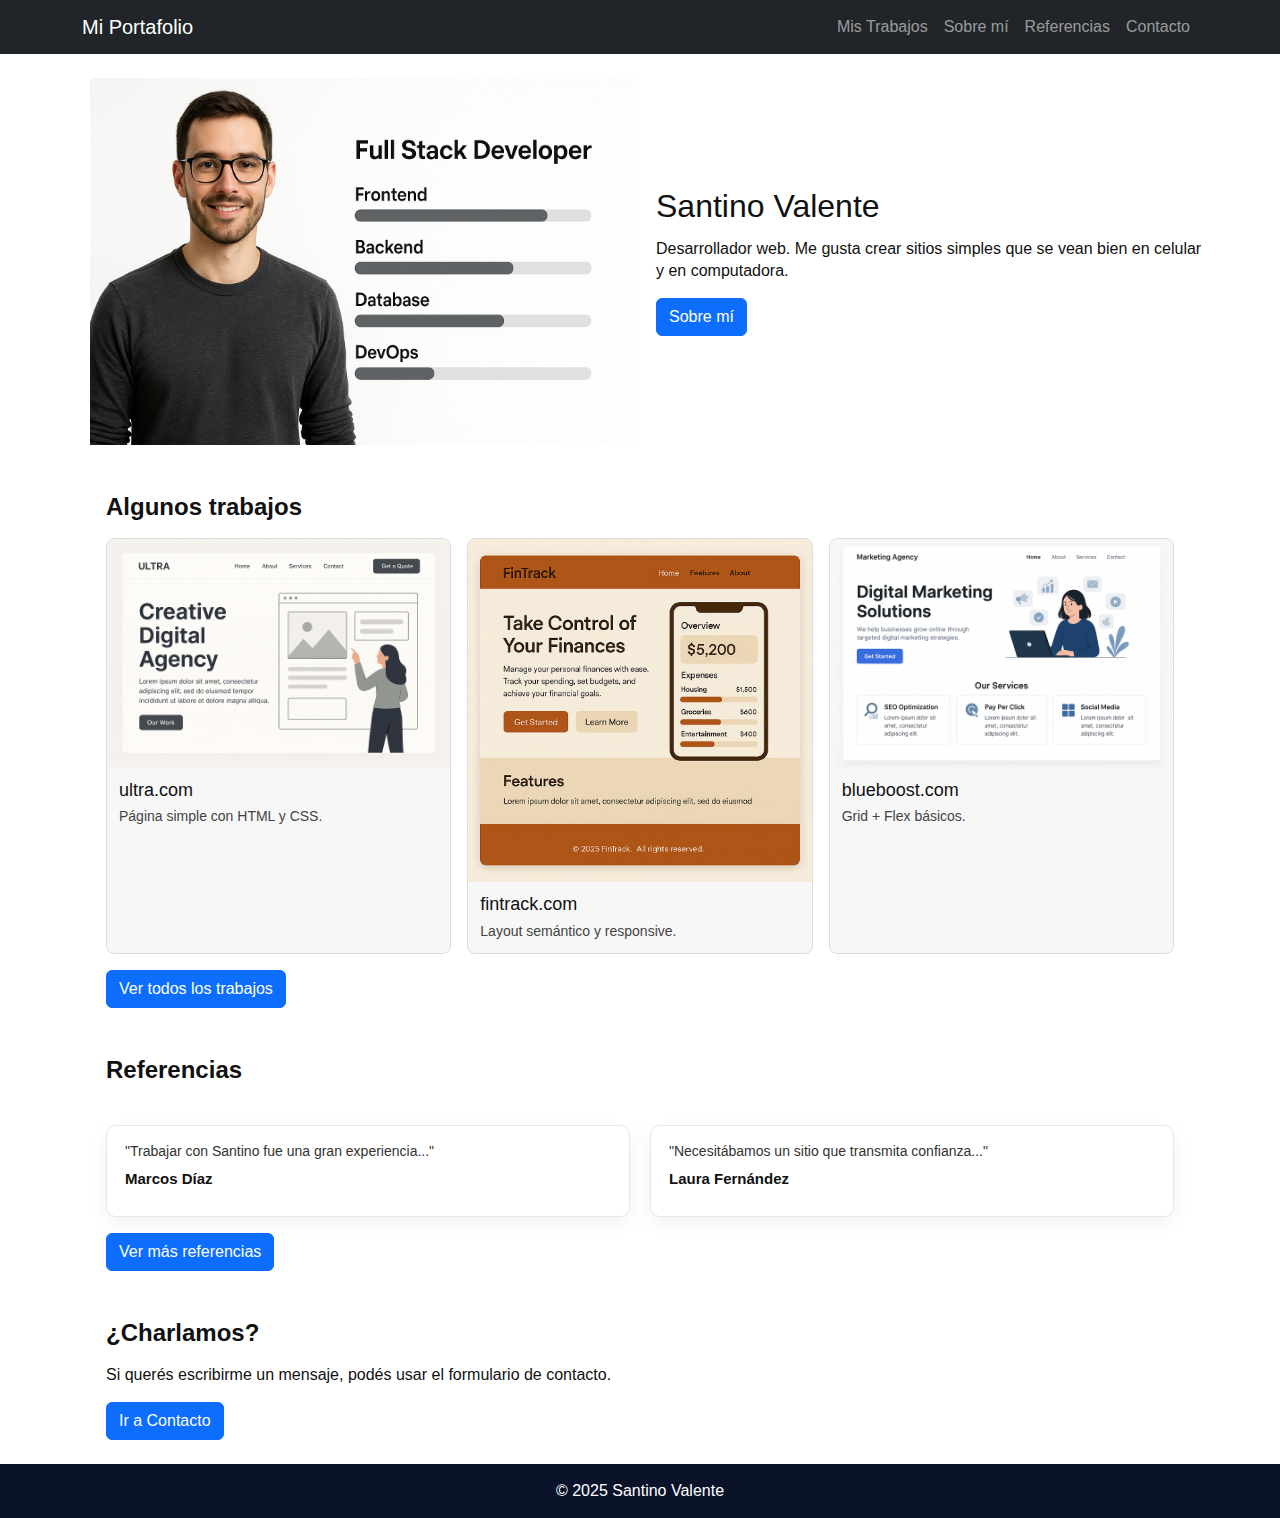
<file: index.html>
<!DOCTYPE html>
<html lang="es">
<head>
    <meta charset="UTF-8" />
    <meta name="viewport" content="width=device-width, initial-scale=1.0" />
    <title>Santino Valente | Portafolio</title>
    <meta name="description" content="Portafolio de Santino Valente con proyectos en HTML, CSS/SASS y Bootstrap." />
    <link href="https://cdn.jsdelivr.net/npm/bootstrap@5.3.3/dist/css/bootstrap.min.css" rel="stylesheet">
    <link rel="stylesheet" href="assets/css/main.css">
</head>

<body>
    <!-- NAVBAR -->
    <header>
        <nav class="navbar navbar-expand-lg navbar-dark bg-dark">
            <div class="container">
                <a class="navbar-brand" href="index.html">Mi Portafolio</a>
                <button class="navbar-toggler" type="button" data-bs-toggle="collapse" data-bs-target="#mainNav">
                    <span class="navbar-toggler-icon"></span>
                </button>
                <div id="mainNav" class="collapse navbar-collapse">
                    <ul class="navbar-nav ms-auto">
                        <li class="nav-item"><a class="nav-link" href="pages/trabajos.html">Mis Trabajos</a></li>
                        <li class="nav-item"><a class="nav-link" href="pages/sobremi.html">Sobre mí</a></li>
                        <li class="nav-item"><a class="nav-link" href="pages/referencias.html">Referencias</a></li>
                        <li class="nav-item"><a class="nav-link" href="pages/contacto.html">Contacto</a></li>
                    </ul>
                </div>
            </div>
        </nav>
    </header>

    <!-- MAIN -->
    <main>
        <!-- hero -->
        <section class="seccion seccion-hero">
            <div class="fila fila-centrada">
                <div class="columna media-mitad centrado">
                    <img src="assets/img/img1.png" alt="Foto de Santino Valente" class="imagen-redondeada sombra">
                </div>
                <div class="columna media-mitad">
                    <h1 class="titulo-principal">Santino Valente</h1>
                    <p class="texto-destacado">Desarrollador web. Me gusta crear sitios simples que se vean bien en
                        celular y en computadora.</p>
                    <a class="btn btn-primary" href="pages/sobremi.html">Sobre mí</a>
                </div>
            </div>
        </section>

        <!-- preview trabajos -->
        <section class="seccion">
            <h2 class="titulo-seccion">Algunos trabajos</h2>
            <div class="tarjetas">
                <article class="tarjeta aparece">
                    <img src="assets/img/img3.png" alt="ultra.com" class="tarjeta-imagen">
                    <div class="tarjeta-cuerpo">
                        <h3 class="tarjeta-titulo">ultra.com</h3>
                        <p class="tarjeta-texto">Página simple con HTML y CSS.</p>
                    </div>
                </article>
                <article class="tarjeta aparece">
                    <img src="assets/img/img4.png" alt="fintrack.com" class="tarjeta-imagen">
                    <div class="tarjeta-cuerpo">
                        <h3 class="tarjeta-titulo">fintrack.com</h3>
                        <p class="tarjeta-texto">Layout semántico y responsive.</p>
                    </div>
                </article>
                <article class="tarjeta aparece">
                    <img src="assets/img/img5.png" alt="blueboost.com" class="tarjeta-imagen">
                    <div class="tarjeta-cuerpo">
                        <h3 class="tarjeta-titulo">blueboost.com</h3>
                        <p class="tarjeta-texto">Grid + Flex básicos.</p>
                    </div>
                </article>
            </div>
            <div style="margin-top:16px">
                <a class="btn btn-primary" href="pages/trabajos.html">Ver todos los trabajos</a>
            </div>
        </section>

        <!-- preview referencias -->
        <section class="seccion">
            <h2 class="titulo-seccion">Referencias</h2>
            <div class="tarjetas-ref">
                <article class="tarjeta-ref">
                    <div class="tarjeta-cuerpo">
                        <p>"Trabajar con Santino fue una gran experiencia..."</p>
                        <h3 class="tarjeta-nombre">Marcos Díaz</h3>
                    </div>
                </article>
                <article class="tarjeta-ref">
                    <div class="tarjeta-cuerpo">
                        <p>"Necesitábamos un sitio que transmita confianza..."</p>
                        <h3 class="tarjeta-nombre">Laura Fernández</h3>
                    </div>
                </article>
            </div>
            <div style="margin-top:16px">
                <a class="btn btn-primary" href="pages/referencias.html">Ver más referencias</a>
            </div>
        </section>

        <!-- preview contacto -->
        <section class="seccion">
            <h2 class="titulo-seccion">¿Charlamos?</h2>
            <p>Si querés escribirme un mensaje, podés usar el formulario de contacto.</p>
            <a class="btn btn-primary" href="pages/contacto.html">Ir a Contacto</a>
        </section>
    </main>

    <!-- FOOTER -->
    <footer class="footer">
        <div class="footer-contenido">
            <p class="footer-texto">&copy; 2025 Santino Valente</p>
        </div>
    </footer>

    <script src="https://cdn.jsdelivr.net/npm/bootstrap@5.3.3/dist/js/bootstrap.bundle.min.js"></script>
</body>

</html>
</file>
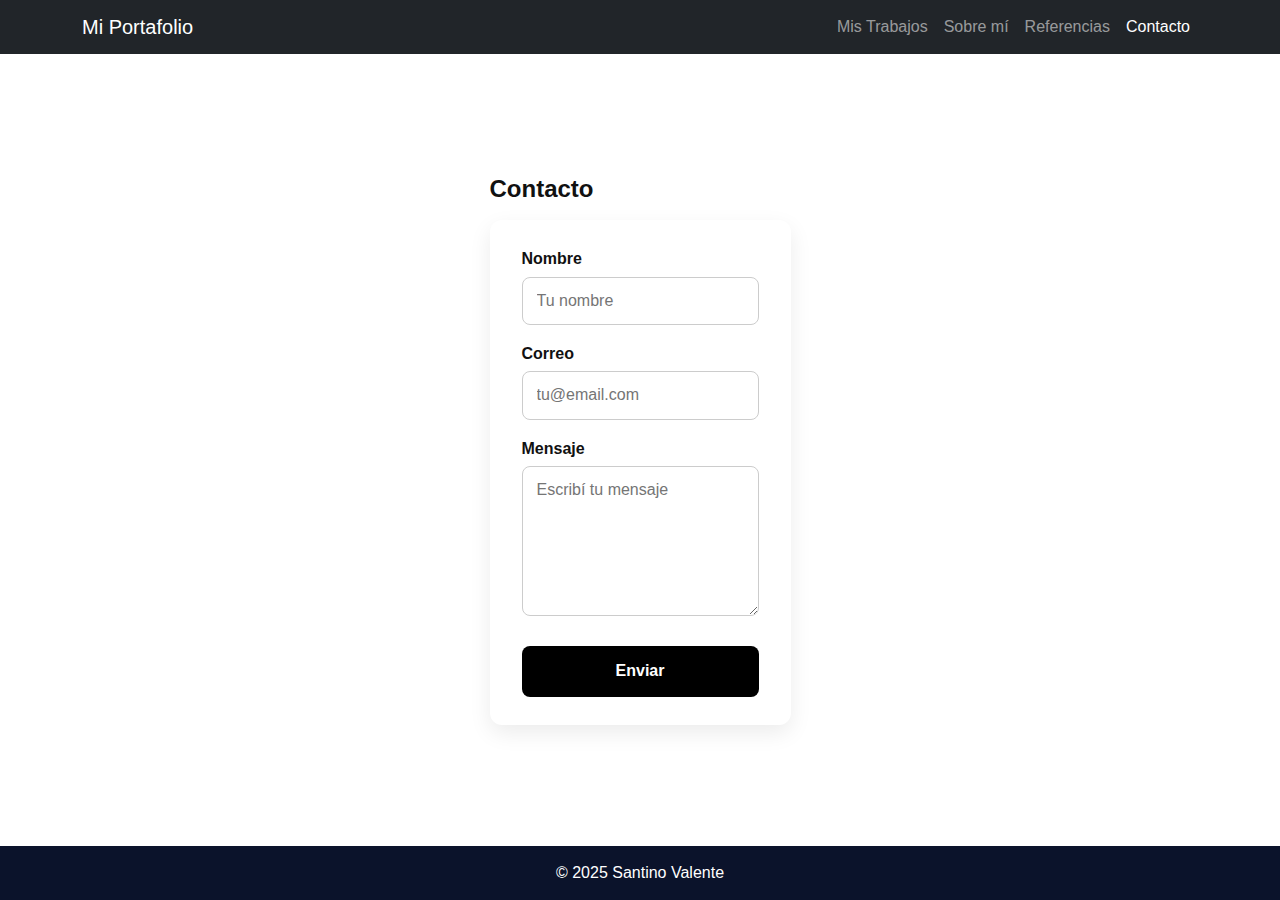
<file: contacto.html>
<!DOCTYPE html>
<html lang="es">

<head>
    <meta charset="UTF-8" />
    <meta name="viewport" content="width=device-width, initial-scale=1.0" />

    <title>Santino Valente | Contacto</title>
    <meta name="description" content="Escribime para colaborar en proyectos web o hacer consultas." />
    <meta name="keywords" content="contacto, Santino Valente, desarrollador web, proyectos, frontend" />
    <meta name="author" content="Santino Valente" />
    <meta name="robots" content="index, follow" />

    <meta property="og:title" content="Contacto | Santino Valente" />
    <meta property="og:description" content="Ponete en contacto para trabajar en tu sitio o idea." />
    <meta property="og:type" content="website" />
    <meta property="og:image" content="../assets/img/img1.png" />

    <link href="https://cdn.jsdelivr.net/npm/bootstrap@5.3.3/dist/css/bootstrap.min.css" rel="stylesheet">
    <link rel="stylesheet" href="../assets/css/main.css">
</head>

<body>
    <!-- NAVBAR -->
    <header>
        <nav class="navbar navbar-expand-lg navbar-dark bg-dark">
            <div class="container">
                <a class="navbar-brand" href="../index.html">Mi Portafolio</a>
                <button class="navbar-toggler" type="button" data-bs-toggle="collapse" data-bs-target="#mainNav"
                    aria-controls="mainNav" aria-expanded="false" aria-label="Toggle navigation">
                    <span class="navbar-toggler-icon"></span>
                </button>
                <div id="mainNav" class="collapse navbar-collapse">
                    <ul class="navbar-nav ms-auto">
                        <li class="nav-item"><a class="nav-link" href="trabajos.html">Mis Trabajos</a></li>
                        <li class="nav-item"><a class="nav-link" href="sobremi.html">Sobre mí</a></li>
                        <li class="nav-item"><a class="nav-link" href="referencias.html">Referencias</a></li>
                        <li class="nav-item"><a class="nav-link active" href="contacto.html">Contacto</a></li>
                    </ul>
                </div>
            </div>
        </nav>
    </header>

    <!-- MAIN -->
    <main class="seccion main-contacto">
        <div class="formulario-centro">
            <h1 class="titulo-seccion">Contacto</h1>

            <form class="formulario-contacto" action="#" method="post">
                <div class="campo-form">
                    <label for="nombre">Nombre</label>
                    <input id="nombre" type="text" placeholder="Tu nombre" />
                </div>

                <div class="campo-form">
                    <label for="correo">Correo</label>
                    <input id="correo" type="email" placeholder="tu@email.com" />
                </div>

                <div class="campo-form">
                    <label for="mensaje">Mensaje</label>
                    <textarea id="mensaje" placeholder="Escribí tu mensaje"></textarea>
                </div>

                <button type="submit" class="boton-dark">Enviar</button>
            </form>
        </div>
    </main>

    <!-- FOOTER -->
    <footer class="footer">
        <div class="footer-contenido">
            <p class="footer-texto">© 2025 Santino Valente</p>
        </div>
    </footer>

    <script src="https://cdn.jsdelivr.net/npm/bootstrap@5.3.3/dist/js/bootstrap.bundle.min.js"></script>
</body>

</html>
</file>
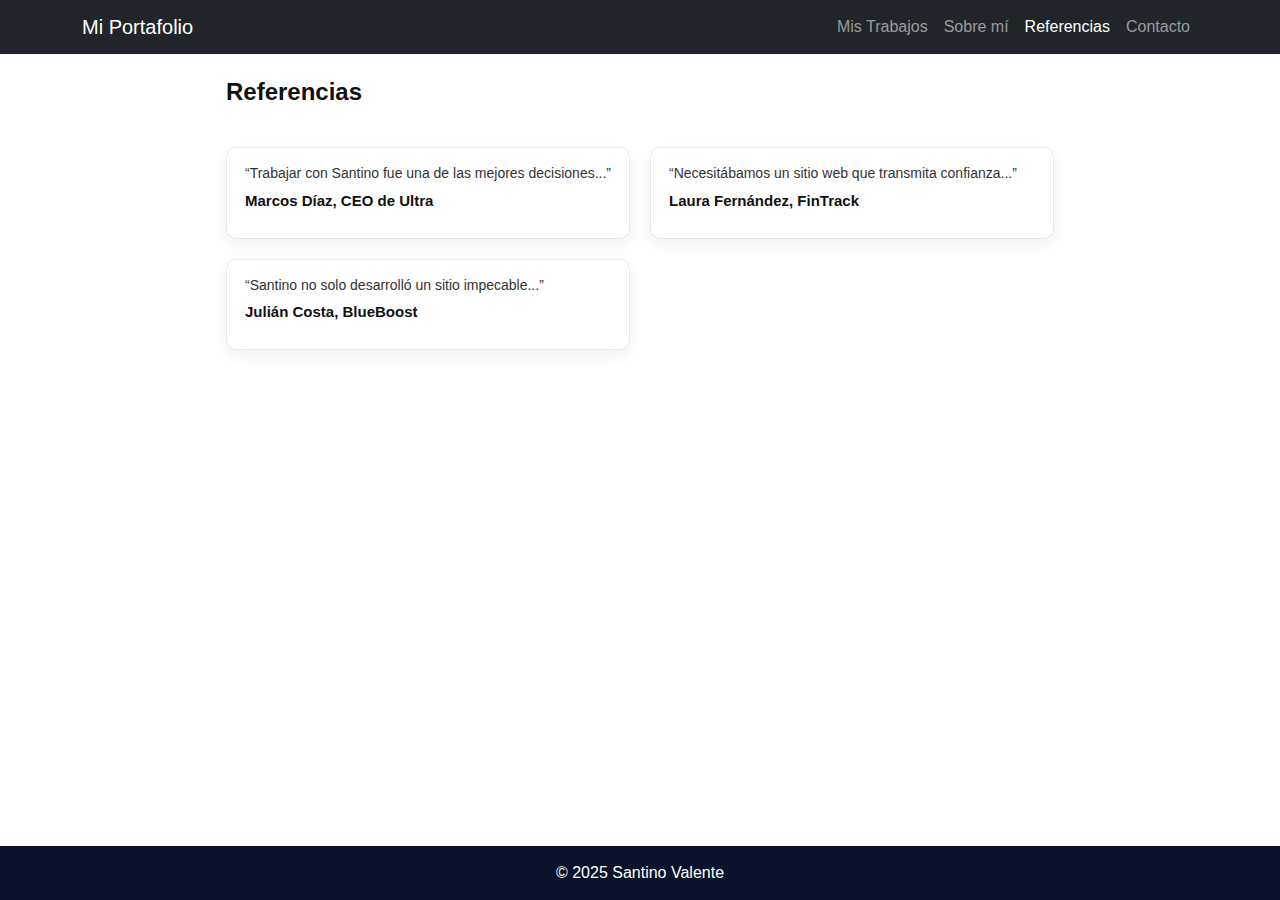
<file: referencias.html>
<!DOCTYPE html>
<html lang="es">

<head>
    <meta charset="UTF-8" />
    <meta name="viewport" content="width=device-width, initial-scale=1.0" />

    <title>Santino Valente | Referencias</title>
    <meta name="description" content="Testimonios y referencias de clientes que trabajaron con Santino Valente." />
    <meta name="keywords" content="referencias, testimonios, clientes, portfolio, desarrollador web" />
    <meta name="author" content="Santino Valente" />
    <meta name="robots" content="index, follow" />

    <meta property="og:title" content="Referencias | Santino Valente" />
    <meta property="og:description" content="Opiniones y comentarios de proyectos realizados." />
    <meta property="og:type" content="website" />
    <meta property="og:image" content="../assets/img/img4.png" />

    <link href="https://cdn.jsdelivr.net/npm/bootstrap@5.3.3/dist/css/bootstrap.min.css" rel="stylesheet">
    <link rel="stylesheet" href="../assets/css/main.css">
</head>

<body>
    <!-- NAVBAR -->
    <header>
        <nav class="navbar navbar-expand-lg navbar-dark bg-dark">
            <div class="container">
                <a class="navbar-brand" href="../index.html">Mi Portafolio</a>
                <button class="navbar-toggler" type="button" data-bs-toggle="collapse" data-bs-target="#mainNav"
                    aria-controls="mainNav" aria-expanded="false" aria-label="Toggle navigation">
                    <span class="navbar-toggler-icon"></span>
                </button>
                <div id="mainNav" class="collapse navbar-collapse">
                    <ul class="navbar-nav ms-auto">
                        <li class="nav-item"><a class="nav-link" href="trabajos.html">Mis Trabajos</a></li>
                        <li class="nav-item"><a class="nav-link" href="sobremi.html">Sobre mí</a></li>
                        <li class="nav-item"><a class="nav-link active" href="referencias.html">Referencias</a></li>
                        <li class="nav-item"><a class="nav-link" href="contacto.html">Contacto</a></li>
                    </ul>
                </div>
            </div>
        </nav>
    </header>

    <main class="seccion">
        <h1 class="titulo-seccion">Referencias</h1>

        <!-- Main -->
        <section class="tarjetas-ref">
            <article class="tarjeta-ref aparece">
                <div class="tarjeta-cuerpo">
                    <p>“Trabajar con Santino fue una de las mejores decisiones...”</p>
                    <h3 class="tarjeta-nombre">Marcos Díaz, CEO de Ultra</h3>
                </div>
            </article>

            <article class="tarjeta-ref aparece">
                <div class="tarjeta-cuerpo">
                    <p>“Necesitábamos un sitio web que transmita confianza...”</p>
                    <h3 class="tarjeta-nombre">Laura Fernández, FinTrack</h3>
                </div>
            </article>

            <article class="tarjeta-ref aparece">
                <div class="tarjeta-cuerpo">
                    <p>“Santino no solo desarrolló un sitio impecable...”</p>
                    <h3 class="tarjeta-nombre">Julián Costa, BlueBoost</h3>
                </div>
            </article>
        </section>
    </main>

    <footer class="footer">
        <div class="footer-contenido">
            <p class="footer-texto">© 2025 Santino Valente</p>
        </div>
    </footer>

    <script src="https://cdn.jsdelivr.net/npm/bootstrap@5.3.3/dist/js/bootstrap.bundle.min.js"></script>
</body>

</html>
</file>
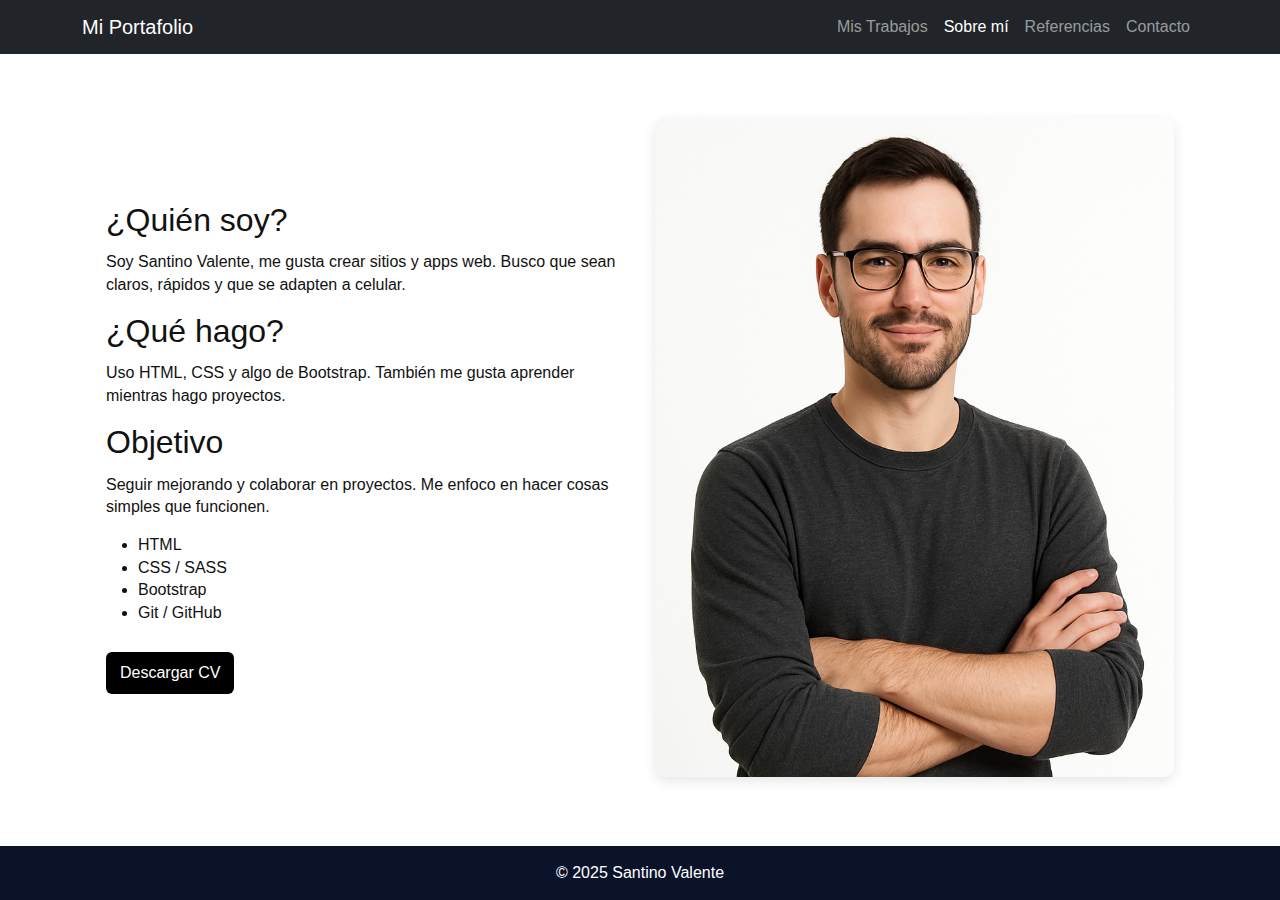
<file: sobremi.html>
<!DOCTYPE html>
<html lang="es">

<head>
    <meta charset="UTF-8" />
    <meta name="viewport" content="width=device-width, initial-scale=1.0" />

    <title>Santino Valente | Sobre mí</title>
    <meta name="description"
        content="Sobre mí: desarrollador web junior. Me enfoco en sitios claros, rápidos y adaptados a celular." />
    <meta name="keywords"
        content="sobre mí, Santino Valente, desarrollador web, frontend, HTML, CSS, Bootstrap, SASS" />
    <meta name="author" content="Santino Valente" />
    <meta name="robots" content="index, follow" />

    <meta property="og:title" content="Sobre mí | Santino Valente" />
    <meta property="og:description" content="Desarrollador web junior. Me gusta crear sitios simples y rápidos." />
    <meta property="og:type" content="website" />
    <meta property="og:image" content="../assets/img/img2.jpg" />

    <link href="https://cdn.jsdelivr.net/npm/bootstrap@5.3.3/dist/css/bootstrap.min.css" rel="stylesheet">
    <link rel="stylesheet" href="../assets/css/main.css">
</head>

<body>
    <header>
        <nav class="navbar navbar-expand-lg navbar-dark bg-dark">
            <div class="container">
                <a class="navbar-brand" href="../index.html">Mi Portafolio</a>
                <button class="navbar-toggler" type="button" data-bs-toggle="collapse" data-bs-target="#mainNav"
                    aria-controls="mainNav" aria-expanded="false" aria-label="Toggle navigation">
                    <span class="navbar-toggler-icon"></span>
                </button>
                <div id="mainNav" class="collapse navbar-collapse">
                    <ul class="navbar-nav ms-auto">
                        <li class="nav-item"><a class="nav-link" href="trabajos.html">Mis Trabajos</a></li>
                        <li class="nav-item"><a class="nav-link active" href="sobremi.html">Sobre mí</a></li>
                        <li class="nav-item"><a class="nav-link" href="referencias.html">Referencias</a></li>
                        <li class="nav-item"><a class="nav-link" href="contacto.html">Contacto</a></li>
                    </ul>
                </div>
            </div>
        </nav>
    </header>

    <main class="seccion">
        <section class="about-flex">
            <div class="about-text">
                <article class="aparece">
                    <h2>¿Quién soy?</h2>
                    <p>Soy Santino Valente, me gusta crear sitios y apps web. Busco que sean claros, rápidos y que se
                        adapten a celular.</p>
                </article>

                <article class="aparece">
                    <h2>¿Qué hago?</h2>
                    <p>Uso HTML, CSS y algo de Bootstrap. También me gusta aprender mientras hago proyectos.</p>
                </article>

                <article class="aparece">
                    <h2>Objetivo</h2>
                    <p>Seguir mejorando y colaborar en proyectos. Me enfoco en hacer cosas simples que funcionen.</p>
                </article>

                <ul class="aparece">
                    <li>HTML</li>
                    <li>CSS / SASS</li>
                    <li>Bootstrap</li>
                    <li>Git / GitHub</li>
                </ul>

                <button class="boton-dark aparece">Descargar CV</button>
            </div>

            <aside class="about-img aparece">
                <img src="../assets/img/img2.jpg" alt="Foto de Santino Valente">
            </aside>
        </section>
    </main>

    <footer class="footer">
        <div class="footer-contenido">
            <p class="footer-texto">© 2025 Santino Valente</p>
        </div>
    </footer>

    <script src="https://cdn.jsdelivr.net/npm/bootstrap@5.3.3/dist/js/bootstrap.bundle.min.js"></script>
</body>

</html>
</file>
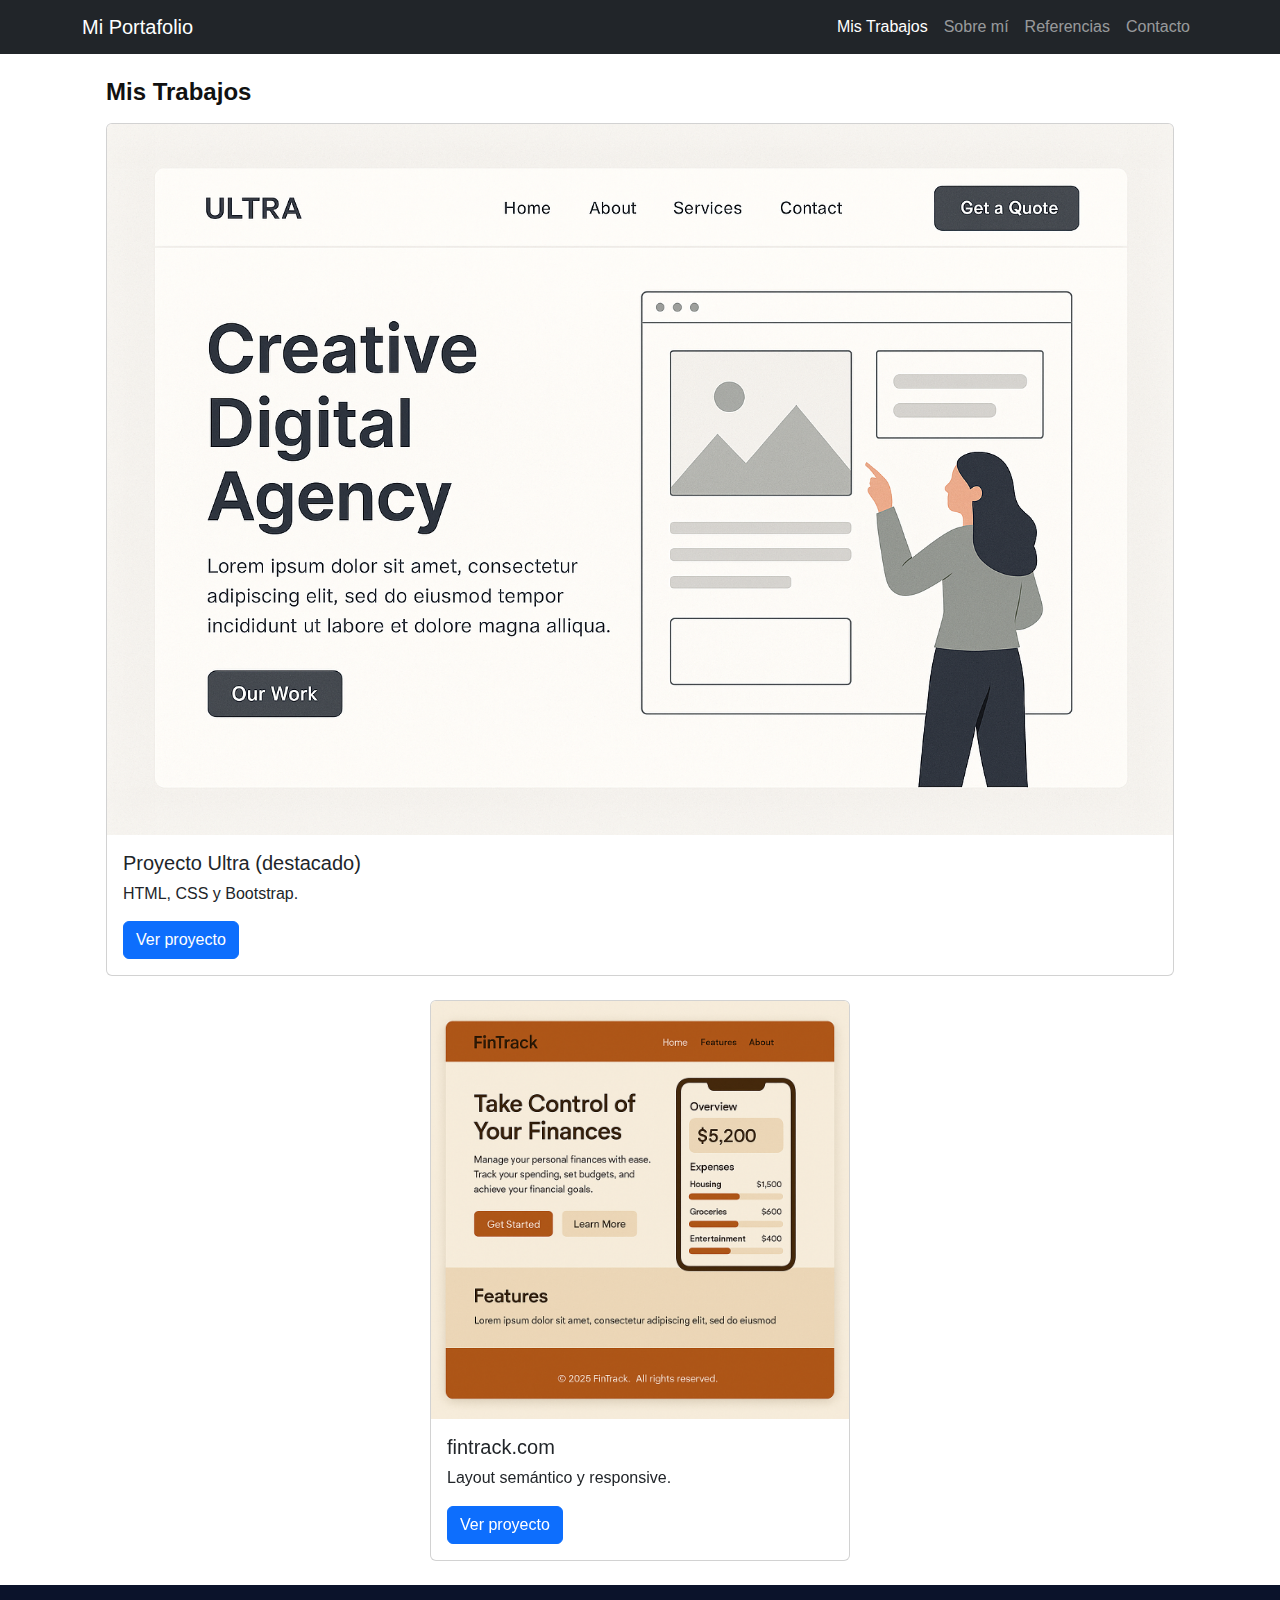
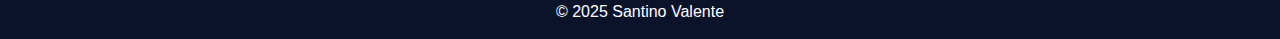
<file: trabajos.html>
<!DOCTYPE html>
<html lang="es">

<head>
    <meta charset="UTF-8" />
    <meta name="viewport" content="width=device-width, initial-scale=1.0" />

    <title>Santino Valente | Mis Trabajos</title>
    <meta name="description"
        content="Mirá mis proyectos: layouts semánticos, grid, flex y componentes con Bootstrap." />
    <meta name="keywords" content="proyectos, trabajos, portfolio, HTML, CSS, SASS, Bootstrap, frontend" />
    <meta name="author" content="Santino Valente" />
    <meta name="robots" content="index, follow" />

    <meta property="og:title" content="Mis Trabajos | Santino Valente" />
    <meta property="og:description" content="Selección de proyectos realizados con HTML, CSS/SASS y Bootstrap." />
    <meta property="og:type" content="website" />
    <meta property="og:image" content="../assets/img/img3.png" />

    <link href="https://cdn.jsdelivr.net/npm/bootstrap@5.3.3/dist/css/bootstrap.min.css" rel="stylesheet">
    <link rel="stylesheet" href="../assets/css/main.css">
</head>

<body>
    <!-- NAVBAR -->
    <header>
        <nav class="navbar navbar-expand-lg navbar-dark bg-dark">
            <div class="container">
                <a class="navbar-brand" href="../index.html">Mi Portafolio</a>
                <button class="navbar-toggler" type="button" data-bs-toggle="collapse" data-bs-target="#mainNav">
                    <span class="navbar-toggler-icon"></span>
                </button>
                <div id="mainNav" class="collapse navbar-collapse">
                    <ul class="navbar-nav ms-auto">
                        <li class="nav-item"><a class="nav-link active" href="trabajos.html">Mis Trabajos</a></li>
                        <li class="nav-item"><a class="nav-link" href="sobremi.html">Sobre mí</a></li>
                        <li class="nav-item"><a class="nav-link" href="referencias.html">Referencias</a></li>
                        <li class="nav-item"><a class="nav-link" href="contacto.html">Contacto</a></li>
                    </ul>
                </div>
            </div>
        </nav>
    </header>

    <!-- MAIN -->
    <main>
        <section class="seccion">
            <h1 class="titulo-seccion">Mis Trabajos</h1>

            <!-- destacado -->
            <div class="card destacado aparece" style="margin-bottom:24px;">
                <img src="../assets/img/img3.png" class="card-img-top" alt="Proyecto Ultra">
                <div class="card-body">
                    <h5 class="card-title">Proyecto Ultra (destacado)</h5>
                    <p class="card-text">HTML, CSS y Bootstrap.</p>
                    <a href="#" class="btn btn-primary">Ver proyecto</a>
                </div>
            </div>

            <!-- carousel -->
            <div id="carouselTrabajos" class="carousel slide aparece" data-bs-ride="carousel">
                <div class="carousel-inner">

                    <div class="carousel-item active">
                        <div class="card" style="max-width:420px;margin:auto;">
                            <img src="../assets/img/img4.png" class="card-img-top" alt="fintrack.com">
                            <div class="card-body">
                                <h5 class="card-title">fintrack.com</h5>
                                <p class="card-text">Layout semántico y responsive.</p>
                                <a href="#" class="btn btn-primary">Ver proyecto</a>
                            </div>
                        </div>
                    </div>

                    <div class="carousel-item">
                        <div class="card" style="max-width:420px;margin:auto;">
                            <img src="../assets/img/img5.png" class="card-img-top" alt="blueboost.com">
                            <div class="card-body">
                                <h5 class="card-title">blueboost.com</h5>
                                <p class="card-text">Grid + Flex básicos.</p>
                                <a href="#" class="btn btn-primary">Ver proyecto</a>
                            </div>
                        </div>
                    </div>

                    <div class="carousel-item">
                        <div class="card" style="max-width:420px;margin:auto;">
                            <img src="../assets/img/img6.png" class="card-img-top" alt="synth.com">
                            <div class="card-body">
                                <h5 class="card-title">synth.com</h5>
                                <p class="card-text">Secciones y tipografía.</p>
                                <a href="#" class="btn btn-primary">Ver proyecto</a>
                            </div>
                        </div>
                    </div>

                </div>
                <button class="carousel-control-prev" type="button" data-bs-target="#carouselTrabajos"
                    data-bs-slide="prev">
                    <span class="carousel-control-prev-icon" aria-hidden="true"></span>
                    <span class="visually-hidden">Anterior</span>
                </button>
                <button class="carousel-control-next" type="button" data-bs-target="#carouselTrabajos"
                    data-bs-slide="next">
                    <span class="carousel-control-next-icon" aria-hidden="true"></span>
                    <span class="visually-hidden">Siguiente</span>
                </button>
            </div>
        </section>
    </main>

    <!-- FOOTER -->
    <footer class="footer">
        <div class="footer-contenido">
            <p class="footer-texto">&copy; 2025 Santino Valente</p>
        </div>
    </footer>

    <script src="https://cdn.jsdelivr.net/npm/bootstrap@5.3.3/dist/js/bootstrap.bundle.min.js"></script>
</body>

</html>
</file>
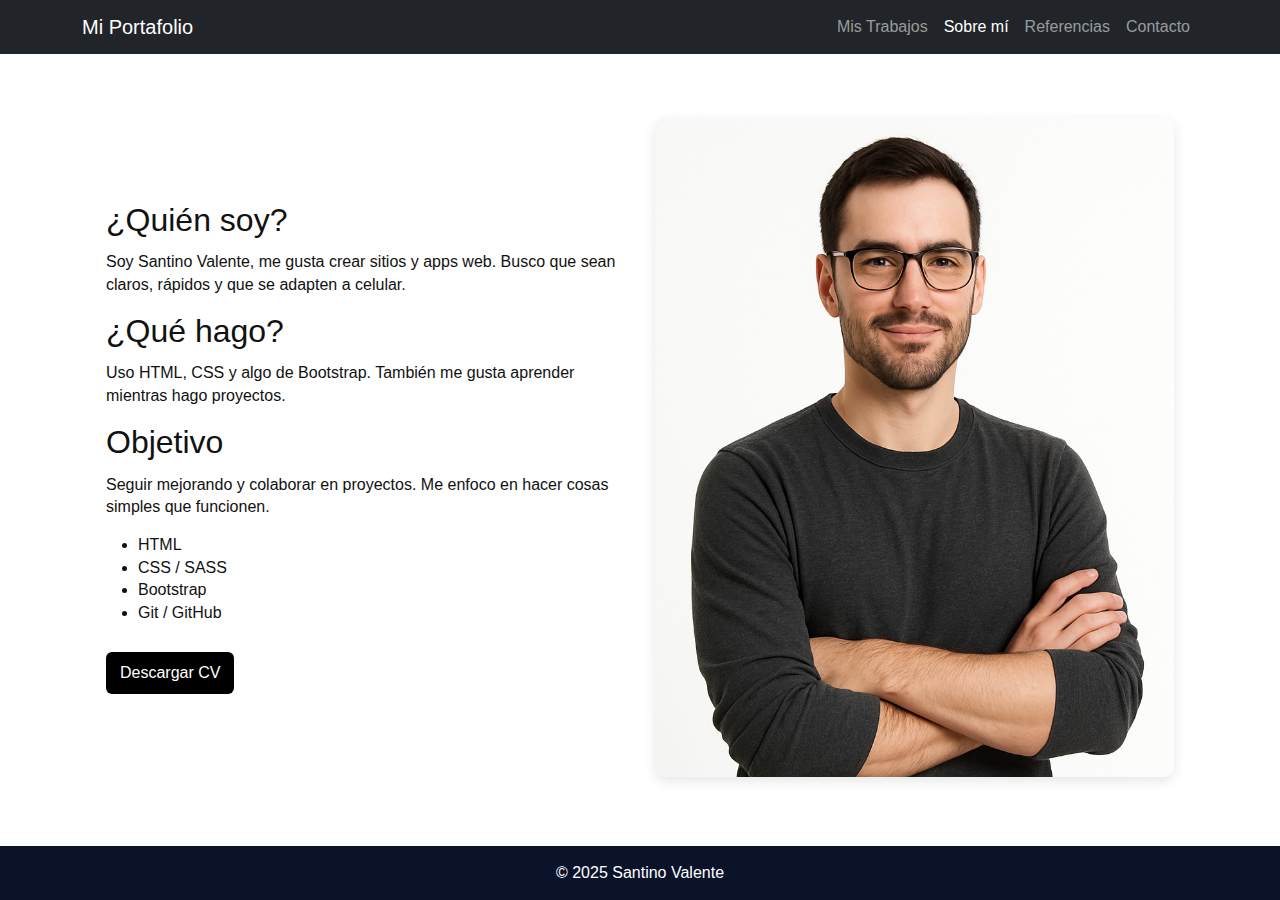
<file: pages/sobremi.html>
<!DOCTYPE html>
<html lang="es">
<head>
    <meta charset="UTF-8" />
    <meta name="viewport" content="width=device-width, initial-scale=1.0" />
    <title>Santino Valente | Sobre mí</title>
    <link href="https://cdn.jsdelivr.net/npm/bootstrap@5.3.3/dist/css/bootstrap.min.css" rel="stylesheet">
    <link rel="stylesheet" href="../assets/css/main.css">
</head>

<body>
    <header>
        <nav class="navbar navbar-expand-lg navbar-dark bg-dark">
            <div class="container">
                <a class="navbar-brand" href="../index.html">Mi Portafolio</a>
                <button class="navbar-toggler" type="button" data-bs-toggle="collapse" data-bs-target="#mainNav"
                    aria-controls="mainNav" aria-expanded="false" aria-label="Toggle navigation">
                    <span class="navbar-toggler-icon"></span>
                </button>
                <div id="mainNav" class="collapse navbar-collapse">
                    <ul class="navbar-nav ms-auto">
                        <li class="nav-item"><a class="nav-link" href="trabajos.html">Mis Trabajos</a></li>
                        <li class="nav-item"><a class="nav-link active" href="sobremi.html">Sobre mí</a></li>
                        <li class="nav-item"><a class="nav-link" href="referencias.html">Referencias</a></li>
                        <li class="nav-item"><a class="nav-link" href="contacto.html">Contacto</a></li>
                    </ul>
                </div>
            </div>
        </nav>
    </header>

    <main class="seccion">
        <section class="about-flex">
            <div class="about-text">
                <article class="aparece">
                    <h2>¿Quién soy?</h2>
                    <p>Soy Santino Valente, me gusta crear sitios y apps web. Busco que sean claros, rápidos y que se
                        adapten a celular.</p>
                </article>

                <article class="aparece">
                    <h2>¿Qué hago?</h2>
                    <p>Uso HTML, CSS y algo de Bootstrap. También me gusta aprender mientras hago proyectos.</p>
                </article>

                <article class="aparece">
                    <h2>Objetivo</h2>
                    <p>Seguir mejorando y colaborar en proyectos. Me enfoco en hacer cosas simples que funcionen.</p>
                </article>

                <ul class="aparece">
                    <li>HTML</li>
                    <li>CSS / SASS</li>
                    <li>Bootstrap</li>
                    <li>Git / GitHub</li>
                </ul>

                <button class="boton-dark aparece">Descargar CV</button>
            </div>

            <aside class="about-img aparece">
                <img src="../assets/img/img2.jpg" alt="Foto de Santino Valente">
            </aside>
        </section>
    </main>

    <footer class="footer">
        <div class="footer-contenido">
            <p class="footer-texto">© 2025 Santino Valente</p>
        </div>
    </footer>

    <script src="https://cdn.jsdelivr.net/npm/bootstrap@5.3.3/dist/js/bootstrap.bundle.min.js"></script>
</body>

</html>
</file>
<file: assets/css/main.css>
* {
  box-sizing: border-box;
}

html,
body {
  margin: 0;
  padding: 0;
  height: 100%;
}

body {
  font-family: sans-serif;
  background: #fff;
  color: #111;
  line-height: 1.4;
  display: flex;
  flex-direction: column;
}

img {
  max-width: 100%;
  height: auto;
}

a {
  color: inherit;
  text-decoration: none;
}

h1,
h2,
h3 {
  margin: 0 0 12px;
}

.encabezado {
  border-bottom: 1px solid #ccc;
  background: #000;
  color: #fff;
}

.menu {
  background: #000;
  color: #fff;
}
.menu .menu-contenedor {
  max-width: 1100px;
  margin: 0 auto;
  padding: 12px 16px;
  display: flex;
  justify-content: space-between;
  align-items: center;
}
.menu .menu-contenedor .logo {
  color: #fff;
  font-weight: bold;
}
.menu .menu-contenedor .enlaces ul {
  list-style: none;
  display: flex;
  gap: 16px;
  margin: 0;
  padding: 0;
}
.menu .menu-contenedor .enlaces ul a {
  color: #fff;
}
.menu .menu-contenedor .enlaces ul .link-activo {
  font-weight: bold;
}

.seccion {
  max-width: 1100px;
  margin: 0 auto;
  padding: 24px 16px;
  flex: 1;
}

.fila {
  display: flex;
  gap: 16px;
  align-items: center;
}

.columna {
  flex: 1;
}

.media-mitad {
  flex: 0 0 50%;
}

.centrado {
  display: flex;
  justify-content: center;
  align-items: center;
}

.seccion-hero {
  padding: 24px 0;
}
.seccion-hero .titulo-principal {
  font-size: 32px;
  margin-bottom: 12px;
}
.seccion-hero .texto-destacado {
  font-size: 16px;
}

.footer {
  background: #0b132b;
  color: #fff;
  padding: 16px 0;
  margin-top: auto;
}
.footer .footer-contenido {
  max-width: 1100px;
  margin: 0 auto;
  padding: 0 16px;
  display: flex;
  flex-direction: column;
  align-items: center;
}
.footer .footer-contenido .footer-texto {
  margin: 0;
}

.caja-ejemplo {
  margin: 16px 0;
  padding: 12px;
  border: 2px solid #000;
  border-radius: 8px;
}
.caja-ejemplo .margen-cero {
  margin: 0;
}

.titulo-seccion {
  margin-bottom: 16px;
  font-size: 24px;
  font-weight: bold;
}

.boton-dark {
  display: inline-block;
  background: #000;
  color: #fff;
  border: none;
  padding: 10px 14px;
  border-radius: 6px;
  cursor: pointer;
  margin-top: 12px;
}

.tarjetas {
  display: grid;
  grid-template-columns: repeat(3, 1fr);
  gap: 16px;
}
.tarjetas .tarjeta {
  background: #f7f7f7;
  border: 1px solid #ddd;
  border-radius: 8px;
  overflow: hidden;
}
.tarjetas .tarjeta .tarjeta-imagen {
  width: 100%;
}
.tarjetas .tarjeta .tarjeta-cuerpo {
  padding: 12px;
}
.tarjetas .tarjeta .tarjeta-titulo {
  font-size: 18px;
  margin-bottom: 6px;
}
.tarjetas .tarjeta .tarjeta-texto {
  margin: 0;
  font-size: 14px;
  color: #444;
}

.tarjetas-ref {
  display: flex;
  flex-direction: column;
  gap: 16px;
}
.tarjetas-ref .tarjeta-ref {
  width: 100%;
  background: #fff;
  border: 1px solid #e5e7eb;
  border-radius: 10px;
  box-shadow: 0 6px 18px rgba(0, 0, 0, 0.06);
  padding: 16px 18px;
}
.tarjetas-ref .tarjeta-ref .tarjeta-cuerpo p {
  margin: 0 0 8px;
  font-size: 14px;
  color: #333;
}
.tarjetas-ref .tarjeta-ref .tarjeta-cuerpo .tarjeta-nombre {
  font-size: 15px;
  font-weight: bold;
}

.about-flex {
  display: flex;
  align-items: center;
  justify-content: space-between;
  gap: 24px;
}
.about-flex .about-text {
  flex: 1;
}
.about-flex .about-img {
  flex: 1;
  display: flex;
  justify-content: flex-end;
}
.about-flex .about-img img {
  max-width: 560px;
  width: 100%;
  border-radius: 10px;
}

/* CONTACTO */
.main-contacto {
  flex: 1;
  display: flex;
  align-items: center;
  justify-content: center;
  padding: 32px 16px;
}

.formulario-centro {
  width: 100%;
  max-width: 980px;
  margin: 0 auto;
}

.formulario-contacto {
  width: 100%;
  max-width: none;
  display: flex;
  flex-direction: column;
  gap: 18px;
  background: #fff;
  padding: 28px 32px;
  border-radius: 12px;
  box-shadow: 0 8px 22px rgba(0, 0, 0, 0.08);
}

.formulario-contacto .campo-form {
  display: flex;
  flex-direction: column;
}

.formulario-contacto .campo-form label {
  margin-bottom: 6px;
  font-weight: 600;
}

.formulario-contacto .campo-form input,
.formulario-contacto .campo-form textarea {
  width: 100%;
  font-size: 16px;
  padding: 12px 14px;
  border: 1px solid #ccc;
  border-radius: 8px;
  background: #fff;
}

.formulario-contacto .campo-form textarea {
  min-height: 150px;
  resize: vertical;
}

.formulario-contacto .boton-dark,
.formulario-contacto .btn {
  width: 100%;
  padding: 14px;
  border-radius: 8px;
  background: #000;
  color: #fff;
  border: 0;
  font-weight: 700;
  cursor: pointer;
}

html,
body {
  height: 100%;
}

body {
  min-height: 100vh;
  display: flex;
  flex-direction: column;
}

.footer {
  margin-top: auto;
}

@media (max-width: 768px) {
  .formulario-centro {
    max-width: 100%;
    padding: 0 8px;
  }
  .formulario-contacto {
    padding: 20px;
  }
}
@keyframes aparecer {
  from {
    opacity: 0;
    transform: translateY(6px);
  }
  to {
    opacity: 1;
    transform: none;
  }
}
.aparece {
  animation: aparecer 0.25s ease-out both;
}

.about-text article.aparece:nth-child(1) {
  animation-delay: 0.05s;
}

.about-text article.aparece:nth-child(2) {
  animation-delay: 0.15s;
}

.about-text article.aparece:nth-child(3) {
  animation-delay: 0.25s;
}

.about-text .btn.aparece {
  animation-delay: 0.35s;
}

.about-img.aparece {
  animation-delay: 0.2s;
}

.about-flex {
  display: flex;
  align-items: center;
  justify-content: space-between;
  gap: 30px;
  margin-top: 40px;
}

.about-text {
  flex: 1;
  animation: fadeInLeft 1s ease;
}

.about-img {
  flex: 1;
  display: flex;
  justify-content: center;
  animation: fadeInRight 1s ease;
}

.about-img img {
  max-width: 90%;
  border-radius: 12px;
  box-shadow: 0 4px 12px rgba(0, 0, 0, 0.1);
}

.tarjetas-ref {
  display: grid;
  grid-template-columns: repeat(2, 1fr);
  gap: 20px;
  margin-top: 40px;
}

.tarjeta-ref {
  background: #fff;
  border-radius: 12px;
  box-shadow: 0 4px 12px rgba(0, 0, 0, 0.08);
  padding: 20px;
  transition: transform 0.3s ease, box-shadow 0.3s ease;
}

.tarjeta-ref:hover {
  transform: translateY(-6px);
  box-shadow: 0 8px 20px rgba(0, 0, 0, 0.15);
}

@keyframes fadeInLeft {
  from {
    opacity: 0;
    transform: translateX(-50px);
  }
  to {
    opacity: 1;
    transform: translateX(0);
  }
}
@keyframes fadeInRight {
  from {
    opacity: 0;
    transform: translateX(50px);
  }
  to {
    opacity: 1;
    transform: translateX(0);
  }
}
html,
body {
  height: 100%;
}

body {
  display: flex;
  flex-direction: column;
}

main {
  flex: 1;
}

.footer {
  margin-top: auto;
}

@media (max-width: 768px) {
  .enlaces ul {
    flex-direction: column;
    gap: 10px;
  }
  .fila {
    flex-direction: column;
  }
  .media-mitad {
    flex: 1;
  }
  .seccion-hero .titulo-principal {
    font-size: 26px;
  }
  .tarjetas {
    grid-template-columns: 1fr;
  }
  .tarjetas-ref {
    grid-template-columns: 1fr;
  }
  .about-flex {
    flex-direction: column;
    text-align: left;
  }
  .about-img {
    justify-content: center;
    margin-top: 12px;
  }
  .about-img img {
    max-width: 100%;
  }
}
</file>
